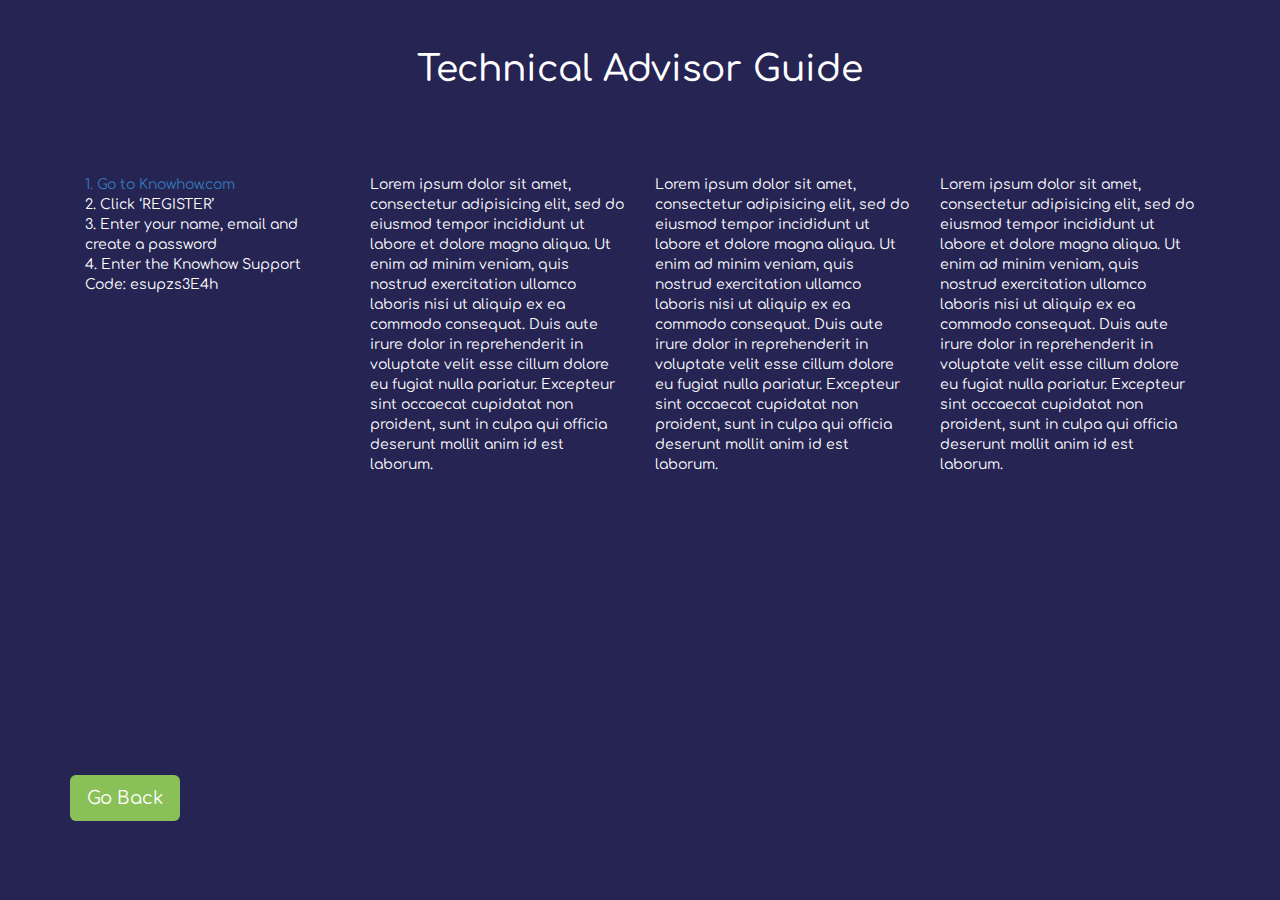
<file: learning.html>
<!DOCTYPE html>
<html>
<head>
	<meta charset="utf-8">
    <meta http-equiv="X-UA-Compatible" content="IE=edge">
    <meta name="viewport" content="width=device-width, initial-scale=1">
    <link rel="stylesheet" href="css/bootstrap.min.css">
	<link rel="stylesheet" type="text/css" href="css/styles.css">
    <link href="https://fonts.googleapis.com/css?family=Comfortaa" rel="stylesheet">
	<title>Helpdisk Guide</title>
</head>
<body>
	<header>

	</header>

<div class="row">
	<div class="col-md-12 text-center"><h1>Technical Advisor Guide</h1></div>
</div>

<div id="register" class="container">

    <div class="row row-centered">        
      <div class="col-md-12">
        <div class="col-md-3">
        <a href="http://knowhow.com/courses">1. Go to Knowhow.com<br></a>
        2. Click ‘REGISTER’<br>
        3. Enter your name, email and create a password<br>
        4. Enter the Knowhow Support Code: esupzs3E4h</div>
        <div class="col-md-3">Lorem ipsum dolor sit amet, consectetur adipisicing elit, sed do eiusmod
        tempor incididunt ut labore et dolore magna aliqua. Ut enim ad minim veniam,
        quis nostrud exercitation ullamco laboris nisi ut aliquip ex ea commodo
        consequat. Duis aute irure dolor in reprehenderit in voluptate velit esse
        cillum dolore eu fugiat nulla pariatur. Excepteur sint occaecat cupidatat non
        proident, sunt in culpa qui officia deserunt mollit anim id est laborum.</div>
        <div class="col-md-3">Lorem ipsum dolor sit amet, consectetur adipisicing elit, sed do eiusmod
        tempor incididunt ut labore et dolore magna aliqua. Ut enim ad minim veniam,
        quis nostrud exercitation ullamco laboris nisi ut aliquip ex ea commodo
        consequat. Duis aute irure dolor in reprehenderit in voluptate velit esse
        cillum dolore eu fugiat nulla pariatur. Excepteur sint occaecat cupidatat non
        proident, sunt in culpa qui officia deserunt mollit anim id est laborum.</div>
        <div class="col-md-3">Lorem ipsum dolor sit amet, consectetur adipisicing elit, sed do eiusmod
        tempor incididunt ut labore et dolore magna aliqua. Ut enim ad minim veniam,
        quis nostrud exercitation ullamco laboris nisi ut aliquip ex ea commodo
        consequat. Duis aute irure dolor in reprehenderit in voluptate velit esse
        cillum dolore eu fugiat nulla pariatur. Excepteur sint occaecat cupidatat non
        proident, sunt in culpa qui officia deserunt mollit anim id est laborum.</div>
        </div>
    </div><button id="go-back2" onclick="goBack()" type="button" class="btn btn-lg">Go Back</button>
</div>

  <script src="js/jquery-3.1.1.min.js"></script>
  <script src="js/bootstrap.min.js"></script>
  <script src="js/script.js"></script>
</body>
</html>
</file>
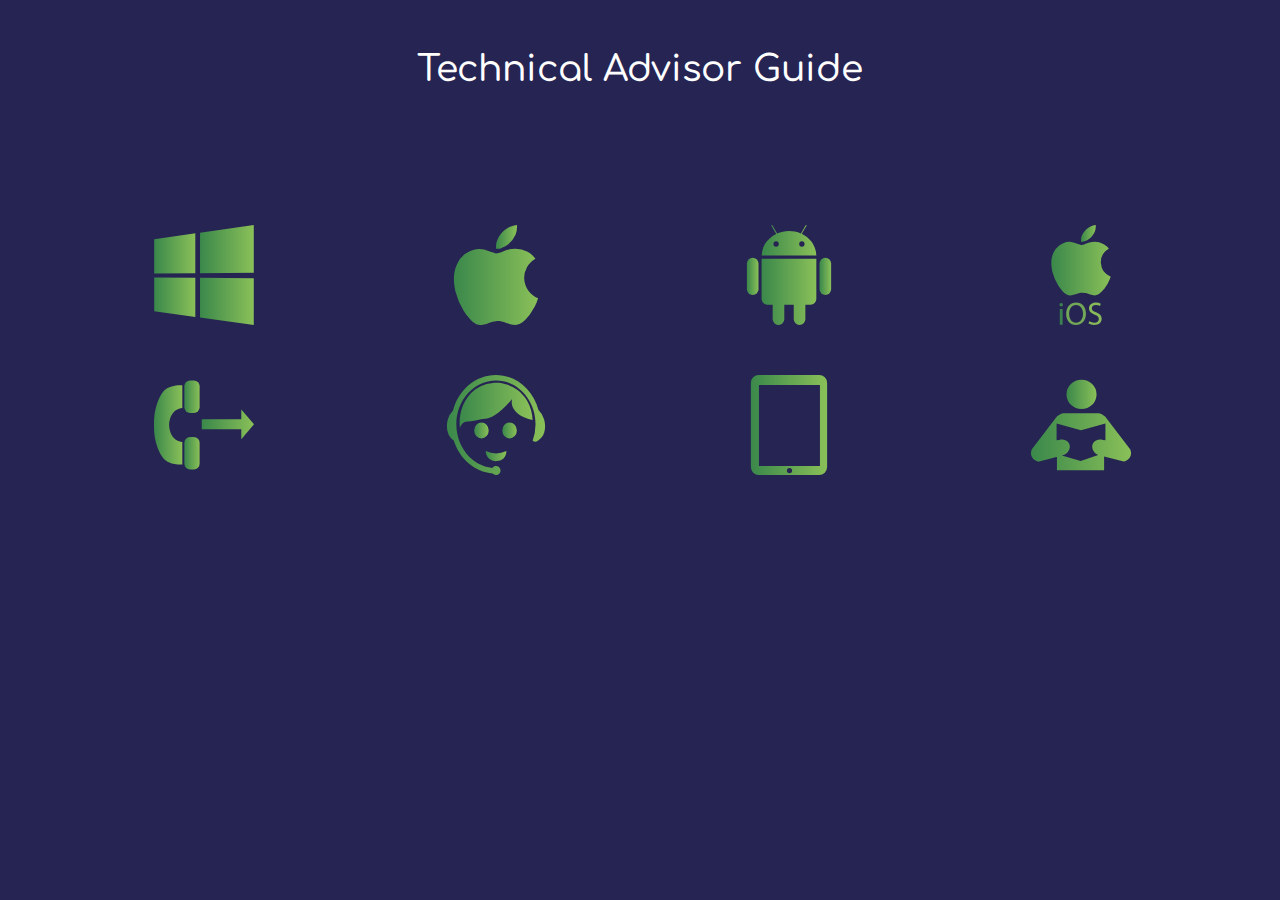
<file: test.html>
<!DOCTYPE html>
<html>
<head>
	<meta charset="utf-8">
    <meta http-equiv="X-UA-Compatible" content="IE=edge">
    <meta name="viewport" content="width=device-width, initial-scale=1">
    <link rel="stylesheet" href="css/bootstrap.min.css">
	<link rel="stylesheet" type="text/css" href="css/styles.css">
    <link href="https://fonts.googleapis.com/css?family=Comfortaa" rel="stylesheet">
	<title>Helpdisk Guide</title>
</head>
<body>
	<header>

	</header>

<div class="row">
	<div class="col-md-12 text-center"><h1>Technical Advisor Guide</h1></div>
</div>

<div id="desktop" class="container">
    <div class="row row-centered">
        <div class="col-md-3 col-xs-3 text-center col-centered"><a href="windows.html"><img  id="windows" src="images/windows.svg" width="100px" height="100px"></a></div>
        <div class="col-md-3 col-xs-3 text-center col-centered"><a href="#"><img id="apple" src="images/apple.svg" width="100px" height="100px"></a></div>
        <div class="col-md-3 col-xs-3 text-center col-centered"><a href="#"><img  id="android" src="images/android.svg" width="100px" height="100px"></a></div>
        <div class="col-md-3 col-xs-3 text-center col-centered"><a href="#"><img  id="ios" src="images/ios.svg" width="100px" height="100px"></a></div>
    </div>
</div>

<div id="desktop1" class="container">
    <div class="row row-centered">
        <div class="col-md-3 col-xs-3 text-center col-centered"><a href="forward.html"><img  id="forward" src="images/forward.svg" width="100px" height="100px"></a></div>
        <div class="col-md-3 col-xs-3 text-center col-centered"><a href="#"><img id="cs" src="images/cs.svg" width="100px" height="100px"></a></div>
        <div class="col-md-3 col-xs-3 text-center col-centered"><a href="#"><img  id="devices" src="images/devices.svg" width="100px" height="100px"></a></div>
        <div class="col-md-3 col-xs-3 text-center col-centered"><a href="learning.html"><img  id="test" src="images/test.svg" width="100px" height="100px"></a></div>
    </div>
</div>

<div class="row">
	<div class="col-md-12 text-center">
		<div>
			<h3 id="en" style="display: none;">Windows 10</h3>
			<h3 id="to" style="display: none;">Mac</h3>
			<h3 id="tre" style="display: none;">Android</h3>
			<h3 id="fire" style="display: none;">Mac iOS</h3>
			<h3 id="fem" style="display: none;">Forward call</h3>
			<h3 id="seks" style="display: none;">Customer Service</h3>
			<h3 id="syv" style="display: none;">Devices</h3>
			<h3 id="otte" style="display: none;">Learning</h3>
		</div>
	</div>
</div>



  <script src="js/jquery-3.1.1.min.js"></script>
  <script src="js/bootstrap.min.js"></script>
  <script src="js/script.js"></script>
</body>
</html>
</file>
<file: css/styles.css>
body {
	background-color: #262453;
	color: white;
	font-family: 'Comfortaa';
}

h1 {
	margin-top: 50px;
}

#desktop {
	margin-top: 125px;
}

#desktop1 {
	margin-top: 50px;
}

#apple, #android, #ios, #mobile, #windows, #forward, #cs, #devices, #test {
	display: inline-block;
	margin-left: 5px;
}

#apple:hover, #ios:hover, #mobile:hover, #windows:hover, #android:hover, #tv:hover, #forward:hover, #cs:hover, #devices:hover, #test:hover {
	opacity: 0.7;
}

#en, #to, #tre, #fire, #fem, #seks, #syv, #otte {
	margin-top: 75px;
}

#Devices {
   position: absolute;
   bottom: 35%;
   text-align: center;
   width: 100%;
}

input[type=text] {
    width: 300px;
    box-sizing: border-box;
    border: 2px solid #ccc;
    border-radius: 4px;
    font-size: 16px;
    background-color: white;
    background-image: url('searchicon.png');
    background-position: 10px 10px; 
    background-repeat: no-repeat;
    padding: 10px 20px 12px 40px;
    -webkit-transition: width 0.4s ease-in-out;
    transition: width 0.4s ease-in-out;
}

input[type=text]:focus {
    width: 70%;
}

input {
	margin-top: 10px;
	color: black;
	display: inline;
}

.live-search-list {
	margin-top: 75px;
	display: inline;
	padding: 0px;
}

ul {
  list-style-type: none;
}

button {
	background-color: Transparent;
    background-repeat:no-repeat;
    border: none;
    cursor:pointer;
    overflow: hidden;
    outline:none;
    padding: 0px;
}

span {
	margin-left: 100px;
}

/*li {text-align: left}*/

#windows-page {
	margin-top: 125px;
}

#full-list, #go-back {
	background-color: #8AC058;
	margin-right: 40px;
}

#go-back2 {
	background-color: #8AC058;
	margin-top: 300px;
}

#fulllist-content {
	color: black;
	display: inline;
}

#register {
	margin-top: 75px;
}

.column-left{ float: left; width: 33%; 	text-align: left;}
.column-center{ display: inline-block; width: 33%; }
.column-right{ float: right; width: 33%; 	text-align: right;}


/********** Large devices only **********/
@media (min-width: 1200px) {
/*#full-list {
	position: absolute;
	top: 174px;
	right: 235px;*/
	}
}

/********** Medium devices only **********/
@media (min-width: 992px) and (max-width: 1199px) {
}

/********** Small devices only **********/
@media (min-width: 768px) and (max-width: 991px) {

}

/********** Extra small devices only **********/
@media (max-width: 767px) {
#apple, #android, #ios, #mobile, #windows, #forward, #cs, #devices, #test {
	display: inline-block;
	margin-left: 0px;
	margin-bottom: 35px;
	}

#windows, #forward {
	margin-left: 0px;
	}

#en, #to, #tre, #fire, #fem, #seks, #syv, #otte {
	margin-top: 25px;
	}
}


/********** Super extra small devices Only :-) (e.g., iPhone 4) **********/
@media (max-width: 479px) {
#apple, #android, #ios, #mobile, #windows, #forward, #cs, #devices, #test {
	display: inline-block;
	margin-left: opx;
	margin-bottom: 35px;
	}

#windows, #forward {
	margin-left: 0px;
	}

#en, #to, #tre, #fire, #fem, #seks, #syv, #otte {
	margin-top: 25px;
	}
}
</file>
